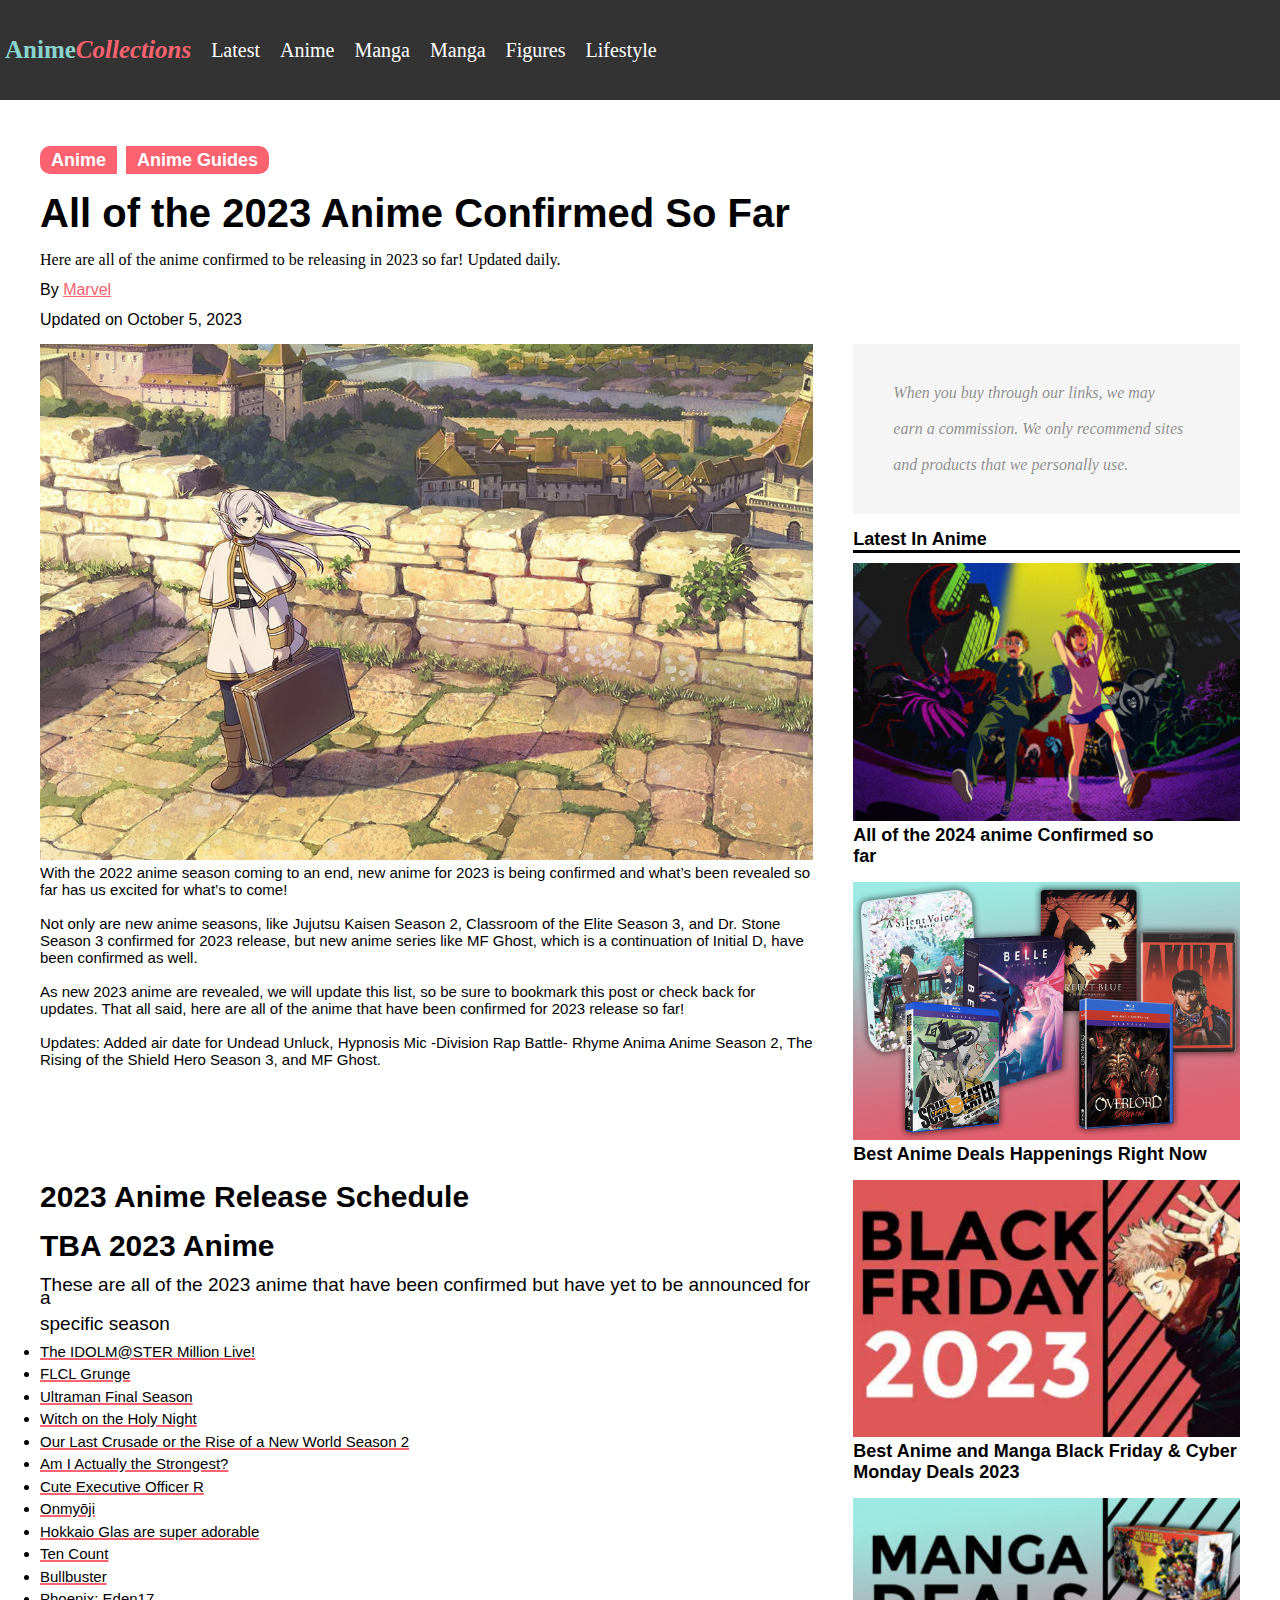
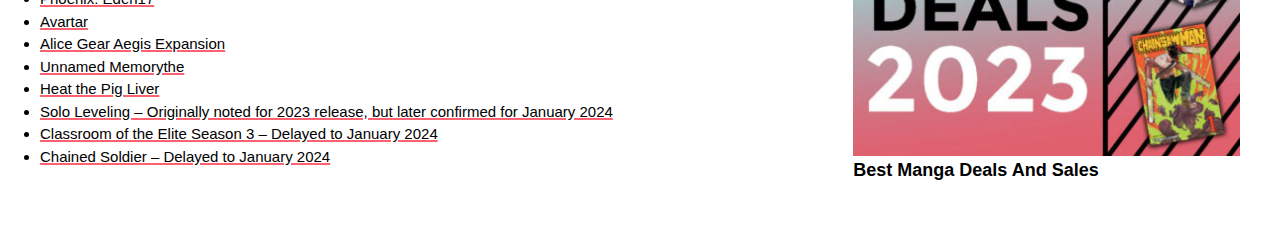
<file: blog.html>
<!DOCTYPE html>
<html lang="en">
<head>
  <meta charset="UTF-8">
  <meta name="viewport" content="width=device-width, initial-scale=1.0">
  <link rel="stylesheet" href="./blog.css">
  <title>Blog</title>
</head>
<body>
  <nav>
    <ul>
      <li><a href="" class="animes">Anime<cite style="color: #fc6270;">Collections</cite></a></li>
      <li> <a href="">Latest</a></li>
      <li> <a href="">Anime</a></li>
      <li> <a href="">Manga</a></li>
      <li> <a href="">Manga</a></li>
      <li> <a href="">Figures</a></li>
      <li> <a href="">Lifestyle</a></li>
    </ul>

    <ul>
      <li></li>
      <li></li>
      <li></li>
    </ul>
  </nav>
  <main>
    <section>
      <div class="anime">
        <a href="">Anime</a>
        <a href="">Anime Guides</a>
      </div>
      <div class="header-contents">
        <h1> All of the 2023 Anime Confirmed So Far</h1>
        <p>Here are all of the anime confirmed to be releasing in 2023 so far! Updated daily.</p>
      </div>
      <div  class="date">
        <p>By <a href="#" >Marvel</a></p>
        <p>Updated on October 5, 2023 </p>
      </div>
      </section>
      <section>
      <figure>
        <img src="./anime main.jpg" alt="welcome anime picture" title="welcome anime picture">
        <figcaption class="caption">
          With the 2022 anime season coming to an end, new anime for 2023 is being confirmed and what’s been revealed so far has us excited for what’s to come! </br></br>
          Not only are new anime seasons, like Jujutsu Kaisen Season 2, Classroom of the Elite Season 3, and Dr. Stone Season 3 confirmed for 2023 release, but new anime series like MF Ghost, which is a continuation of Initial D, have been confirmed as well. </br></br>
          As new 2023 anime are revealed, we will update this list, so be sure to bookmark this post or check back for updates. That all said, here are all of the anime that have been confirmed for 2023 release so far! </br></br>
          Updates: Added air date for Undead Unluck, Hypnosis Mic -Division Rap Battle- Rhyme Anima Anime Season 2, The Rising of the Shield Hero Season 3, and MF Ghost. </br></br>
        </figcaption>
      </figure>
    </section>

  <section>
  <div class="release-content">
    <h2>2023 Anime Release Schedule</h2>
    <h2>TBA 2023 Anime</h2>
    <p>These are all of the 2023 anime that have been confirmed but have yet to be announced for a </br></br> specific season</p>
    <ul>
      <li><a href="">The IDOLM@STER Million Live!</a></li>
      <li><a href="">FLCL Grunge</a></li>
      <li><a href="">Ultraman Final Season</a></li>
      <li><a href="">Witch on the Holy Night</a></li>
      <li><a href="">Our Last Crusade or the Rise of a New World Season 2</a></li>
      <li><a href="">Am I Actually the Strongest?</a></li>
      <li><a href="">Cute Executive Officer R</a></li>
      <li><a href="">Onmyōji</a></li>
      <li><a href="#">Hokkaio Glas are super adorable</a></li>
      <li><a href="">Ten Count</a></li>
      <li><a href="">Bullbuster</a></li>
      <li><a href="">Phoenix: Eden17</a></li>
      <li><a href="">Avartar</a></li>
      <li><a href="">Alice Gear Aegis Expansion</a></li>
      <li><a href="">Unnamed Memorythe</a></li>
      <li><a href="">Heat the Pig Liver</a></li>
      <li><a href="">Solo Leveling – Originally noted for 2023 release, but later confirmed for January 2024</a></li>
      <li><a href="">Classroom of the Elite Season 3 – Delayed to January 2024</a></li>
      <li><a href="">Chained Soldier – Delayed to January 2024</a></li>
    </ul>
  </div>
    </section>

    <section>
        <p> <cite>
          When you buy through our links, we may </br> </br> earn a commission. We only recommend sites </br> </br> and products that we personally use.</cite>
        </p>
    </section>

    <section>
      <h3>Latest In Anime</h3>
      <figure>
        <img src="./anime c.jpg" alt="anime" title="anime">
      </figure>
        <figcaption> <a href="">
          All of the 2024 anime Confirmed so </br> far</a>
        </figcaption>
    </section>

    <section>
      <figure>
        <img src="./anime d.jpg" alt="anime" title="anime">
        <figcaption>
        <a href=""> Best Anime Deals Happenings Right Now</a>
        </figcaption>
      </figure>
      
    </section>

    <section>
      <figure>
        <img src="./anime e.webp" alt="anime" title="anime">
        <figcaption>
          <a href="">
          Best Anime and Manga Black Friday & Cyber Monday Deals 2023</a>
        </figcaption>
      </figure>
      
    </section>

    <section>
      <figure>
        <img src="./anime f.jpg" alt="anime" title="anime">
        <figcaption>
          <a href="">
          Best Manga Deals And Sales </a>
        </figcaption>
      </figure>
      
    </section>
    <section></section>
  </main>
</body>
</html>
</file>
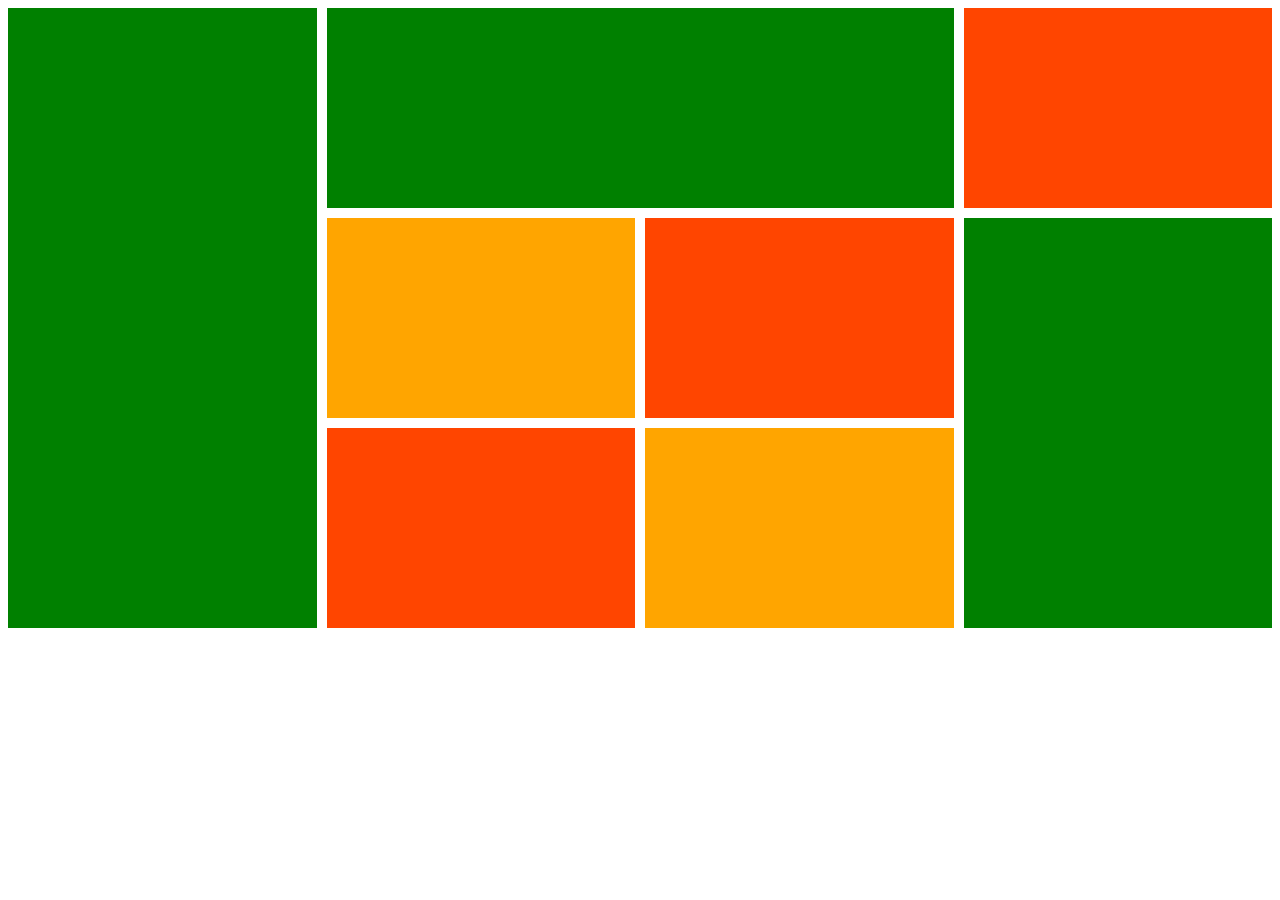
<file: grid.html>
<!DOCTYPE html>
<html lang="en">
<head>
  <meta charset="UTF-8">
  <meta name="viewport" content="width=device-width, initial-scale=1.0">
  <link rel="stylesheet" href="./grid.css">
  <title>Grid</title>
</head>
<body>
  <main>
    <section></section>
    <section></section>
    <section></section>
    <section></section>
    <section></section>
    <section></section>
    <section></section>
    <section></section>

  </main>
</body>
</html>
</file>
<file: blog.css>
*{
  padding: 0;
  margin: 0;
}
nav{
  background-color: #333;
  padding: 5px;
  display: flex;
  justify-content: space-between;

  /* adding display flex in the nav helps to go on to the next line wiyh the paragraph */
}

section img{
  max-width: 100%;
  min-height: 100%;
}
.animes{
  color: #8ad3cc;
  font-size: 25px;
  font-weight: bolder;
  margin: 0;
}
nav ul{
  height: 90px;
  display: flex;
  list-style-type: none;
  flex-direction: row;
  align-items: center;
  column-gap: 20px;
  vertical-align: middle;
}
nav a{
  color: white;
  text-decoration: none;
  font-size: 20px;
  vertical-align: middle;
}
a:hover{
  color: lightgrey;
}
.anime a:first-child{
  background-color: #fc6270;
  text-decoration: none;
  color: white;
  font-family: Arial, Helvetica, sans-serif;
  padding: 4px 11px;
  border: 5px;
  border-top-left-radius: 10px;
  border-bottom-left-radius: 10px;
  font-size: 18px;
  font-weight: bolder;
}
.anime a:nth-child(2){
  background-color: #fc6270;
  text-decoration: none;
  color: white;
  font-family: Arial, Helvetica, sans-serif;
  padding: 4px 11px;
  border: 5px;
  border-top-right-radius: 10px;
  border-bottom-right-radius: 10px;
  margin-left: 5px;
  font-size: 18px;
  font-weight: bolder;
}
h1{
  font-size: 40px;
  font-weight: bold;
  font-family: Arial, Helvetica, sans-serif;
  margin-top: 20px;
  margin-bottom: 15px;
}
.header-content p{
  margin-bottom: 18px;
  font-family: Arial, Helvetica, sans-serif;
  
}
.date{
  margin-top: 12px;
  font-family: Arial, "Helvetica Neue", Helvetica, sans-serif;
}
.date >p{
  margin-top: 12px;
  font-family: Arial, "Helvetica Neue", Helvetica, sans-serif;
}
.date a{
  color: #fc6270;
}
.date a:hover{
  color: orangered;
}
.caption{
  font-family: Arial, Helvetica, sans-serif;
  font-size: 15px;
}
.release-content h2{
  font-family: Arial, Helvetica, sans-serif;
  font-weight: bold;
  font-size: 30px;
  margin-bottom: 15px;
}
.release-content p{
  line-height: 0.7em;
  font-size: 19px;
  font-family: Arial, "Helvetica Neue", Helvetica, sans-serif;
}
.release-content a{
  line-height: 1.5em;
  text-decoration:  underline #fc6270 2px;
  color: black;
  font-weight: 500;
  font-size: 15px;
  font-family: Arial, "Helvetica Neue", Helvetica, sans-serif;
}
.release-content ul{
  margin-top: 10px;
}
section:nth-of-type(4){
  background-color: whitesmoke;
  padding: 40px;
  color: rgba(0, 0, 0, 0.452);
}

section:nth-of-type(6):hover{
  text-decoration: 1px black underline;
}
section:nth-last-of-type(5) h3{
  font-family: Arial, Helvetica, sans-serif;
  font-weight: bold; 
  font-size: 18px;
  border-bottom: 3px solid;
  margin-bottom: 10px;
}
section:nth-last-of-type(5) a{
  font-family: Arial, Helvetica, sans-serif;
  font-weight: bold; 
  font-size: 18px;
  margin-bottom: 10px;
  color: black;
  text-decoration: none;
}
section:nth-of-type(5):hover{
  text-decoration: 1px black underline;
}
section:nth-of-type(6) a{
  font-family: Arial, Helvetica, sans-serif;
  font-weight: bold; 
  font-size: 18px;
  color: black;
  text-decoration: none;
}
section:nth-of-type(6):hover{
  text-decoration: 2px black underline;
}
section:nth-of-type(7) a{
  font-family: Arial, Helvetica, sans-serif;
  font-weight: bold; 
  font-size: 18px;
  color: black;
  text-decoration: none;
}
section:nth-of-type(7):hover{
  text-decoration: 2px black underline;
}
section:nth-of-type(8) a{
  font-family: Arial, Helvetica, sans-serif;
  font-weight: bold; 
  font-size: 18px;
  color: black;
  text-decoration: none;
}
section:nth-of-type(8):hover{
  text-decoration: 2px black underline;
}

main{
  display: grid;
  padding: 40px;
  margin-top: 10px;
  grid-template-columns:  2fr 1fr;
  grid-template-rows: repeat(6, auto);
  gap: 15px 40px;
  grid-template-areas: 
  "a a"
  "b c"
  "b d"
  "b e"
  "h f"
  "h g";
}
section:nth-of-type(1){
  grid-area: a;
}
section:nth-of-type(2){
  grid-area: b;
}
section:nth-of-type(3){
  grid-area: h;
}
section:nth-of-type(4){
  grid-area: c;
}
section:nth-of-type(5){
  grid-area: d;
}
section:nth-of-type(6){
  grid-area: e;
}
section:nth-of-type(7){
  grid-area: f;
}
section:nth-of-type(8){
  grid-area: g;
}
</file>
<file: grid.css>
@media screen  and (min-width:641px){
main{
  display: grid;
  grid-template-columns:repeat(4, 1fr);
  grid-template-rows:repeat(3, 200px);
  gap: 10px;
  grid-template-areas:
  
    "a b b c"
    "a d e f"
    "a g h f";
}
section:first-of-type{
  grid-area: a;
  background-color: green;
}
section:nth-of-type(2){
  grid-area: b;
  background-color: green;
}
section:nth-of-type(3){
  grid-area: c;
  background-color: orangered;
}
section:nth-of-type(4){
  grid-area: d;
  background-color:orange ;
}
section:nth-of-type(5){
  grid-area: e;
  background-color: orangered;
}
section:nth-of-type(6){
  grid-area: f;
  background-color: green;
}
section:nth-of-type(7){
  grid-area: g;
  background-color:orangered ;
}
section:nth-of-type(8){
  grid-area: h;
  background-color: orange;
}
section{
  background-color: lightpink;
}
}
@media screen  and (max-width:640px){
  main{
    display: grid;
    grid-template-columns:repeat(4, 1fr);
    grid-template-rows:repeat(3, 200px);
    gap: 5px;
    grid-template-areas:
    
      "a a a a"
      "b c d e"
      "g g h h";
  }
  section:first-of-type{
    grid-area: a;
    background-color: green;
  }
  section:nth-of-type(2){
    grid-area: b;
    background-color: green;
  }
  section:nth-of-type(3){
    grid-area: c;
    background-color: orangered;
  }
  section:nth-of-type(4){
    grid-area: d;
    background-color:orange ;
  }
  section:nth-of-type(5){
    grid-area: e;
    background-color: orangered;
  }
  section:nth-of-type(6){
    grid-area: f;
    background-color: green;
  }
  section:nth-of-type(7){
    grid-area: g;
    background-color:orangered ;
  }
  section:nth-of-type(8){
    grid-area: h;
    background-color: orange;
  }
  section{
    background-color: lightpink;
  }
}
@media screen  and (max-width:480px){
  main{
    display: grid;
    grid-template-columns:repeat(1, 1fr);
    grid-template-rows:repeat(8, 200px);
    gap: 5px;
    grid-template-areas:
    
      "a"
      "b"
      "c"
      "d"
      "e"
      "f"
      "g"
      "h";
  }
  section:first-of-type{
    grid-area: a;
    background-color: green;
  }
  section:nth-of-type(2){
    grid-area: b;
    background-color: green;
  }
  section:nth-of-type(3){
    grid-area: c;
    background-color: orangered;
  }
  section:nth-of-type(4){
    grid-area: d;
    background-color:orange ;
  }
  section:nth-of-type(5){
    grid-area: e;
    background-color: orangered;
  }
  section:nth-of-type(6){
    grid-area: f;
    background-color: green;
  }
  section:nth-of-type(7){
    grid-area: g;
    background-color:orangered ;
  }
  section:nth-of-type(8){
    grid-area: h;
    background-color: orange;
  }
  section{
    background-color: lightpink;
  }
}
</file>
